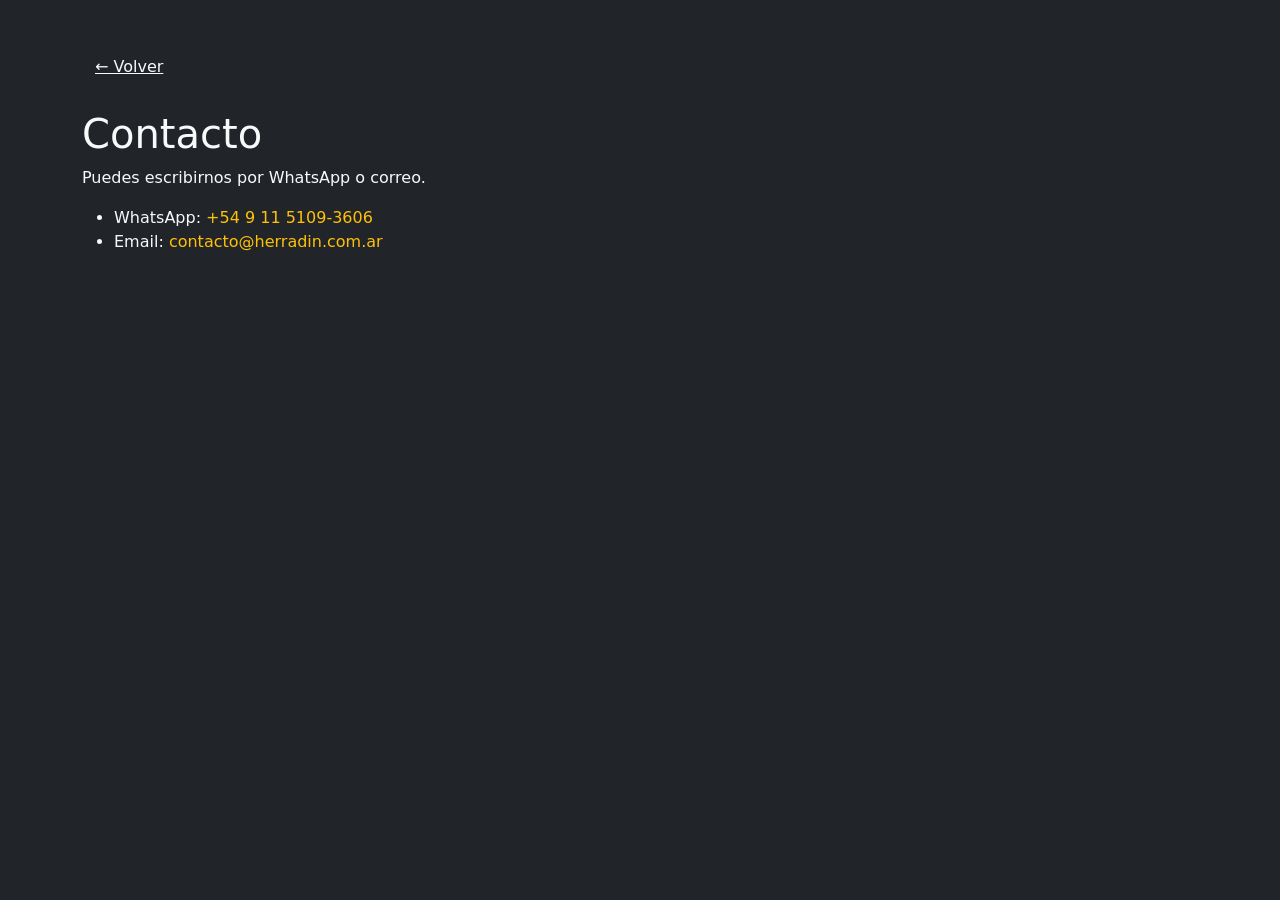
<file: contacto.html>
<!doctype html>
<html lang="es">
<head>
  <meta charset="utf-8" />
  <meta name="viewport" content="width=device-width, initial-scale=1" />
  <title>Contacto — Herradin</title>
  <link href="https://cdn.jsdelivr.net/npm/bootstrap@5.3.3/dist/css/bootstrap.min.css" rel="stylesheet">
  <link rel="icon" href="assets/favicon.png">
  <link rel="stylesheet" href="styles.css">
</head>
<body class="bg-dark text-light">
  <div class="container py-5">
    <a href="index.html" class="btn btn-link text-light mb-4">← Volver</a>
    <h1>Contacto</h1>
    <p>Puedes escribirnos por WhatsApp o correo.</p>
    <ul>
      <li>WhatsApp: <a class="text-warning" href="https://wa.me/5491151093606">+54 9 11 5109-3606</a></li>
      <li>Email: <a class="text-warning" href="mailto:contacto@herradin.com.ar">contacto@herradin.com.ar</a></li>
    </ul>
  </div>
</body>
</html>
</file>
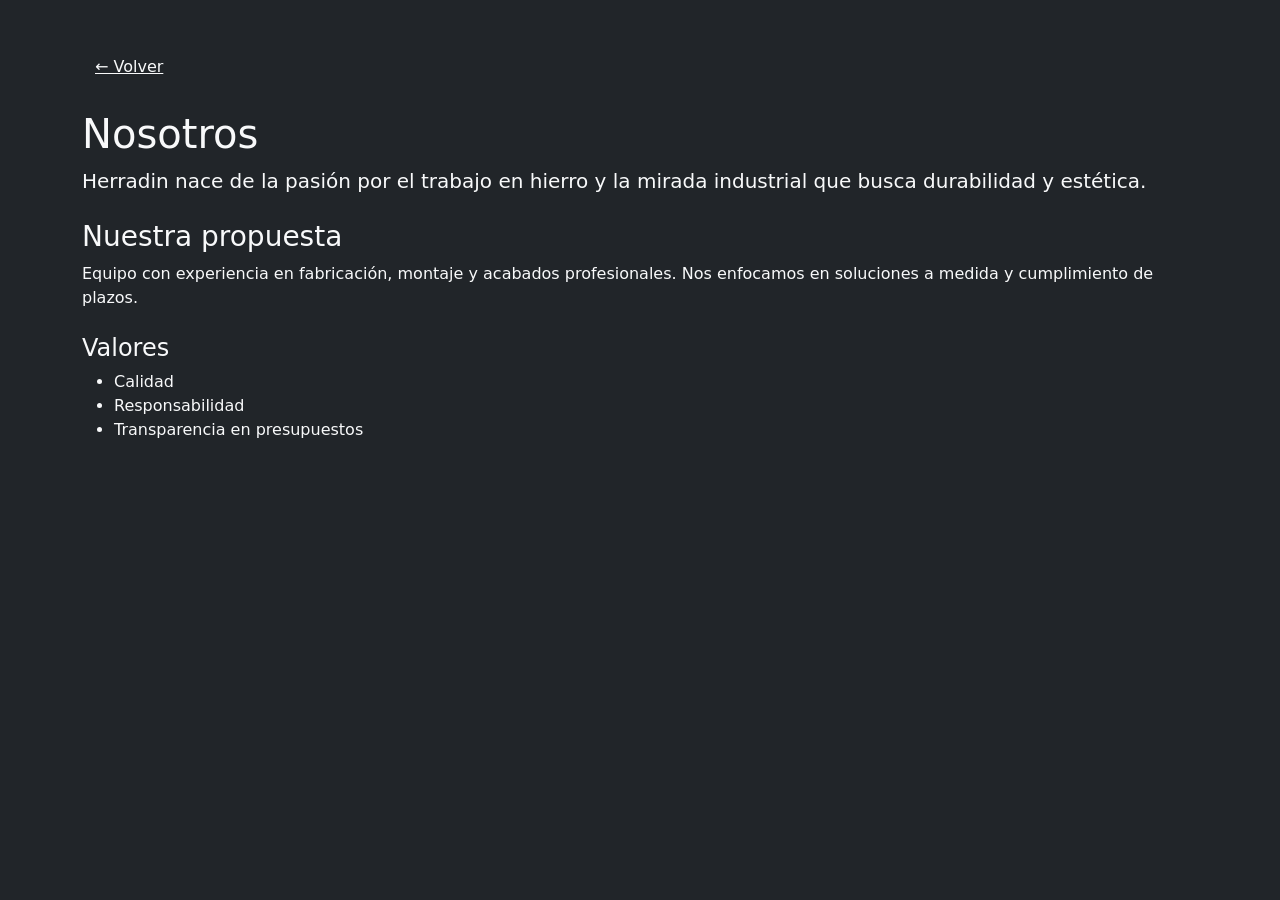
<file: nosotros.html>
<!doctype html>
<html lang="es">
<head>
  <meta charset="utf-8" />
  <meta name="viewport" content="width=device-width, initial-scale=1" />
  <title>Nosotros — Herradin</title>
  <link href="https://cdn.jsdelivr.net/npm/bootstrap@5.3.3/dist/css/bootstrap.min.css" rel="stylesheet">
  <link rel="icon" href="assets/favicon.png">
  <link rel="stylesheet" href="styles.css">
</head>
<body class="bg-dark text-light">
  <div class="container py-5">
    <a href="index.html" class="btn btn-link text-light mb-4">← Volver</a>
    <h1>Nosotros</h1>
    <p class="lead">Herradin nace de la pasión por el trabajo en hierro y la mirada industrial que busca durabilidad y estética.</p>
    <h3 class="mt-4">Nuestra propuesta</h3>
    <p>Equipo con experiencia en fabricación, montaje y acabados profesionales. Nos enfocamos en soluciones a medida y cumplimiento de plazos.</p>
    <h4 class="mt-4">Valores</h4>
    <ul>
      <li>Calidad</li>
      <li>Responsabilidad</li>
      <li>Transparencia en presupuestos</li>
    </ul>
  </div>
</body>
</html>
</file>
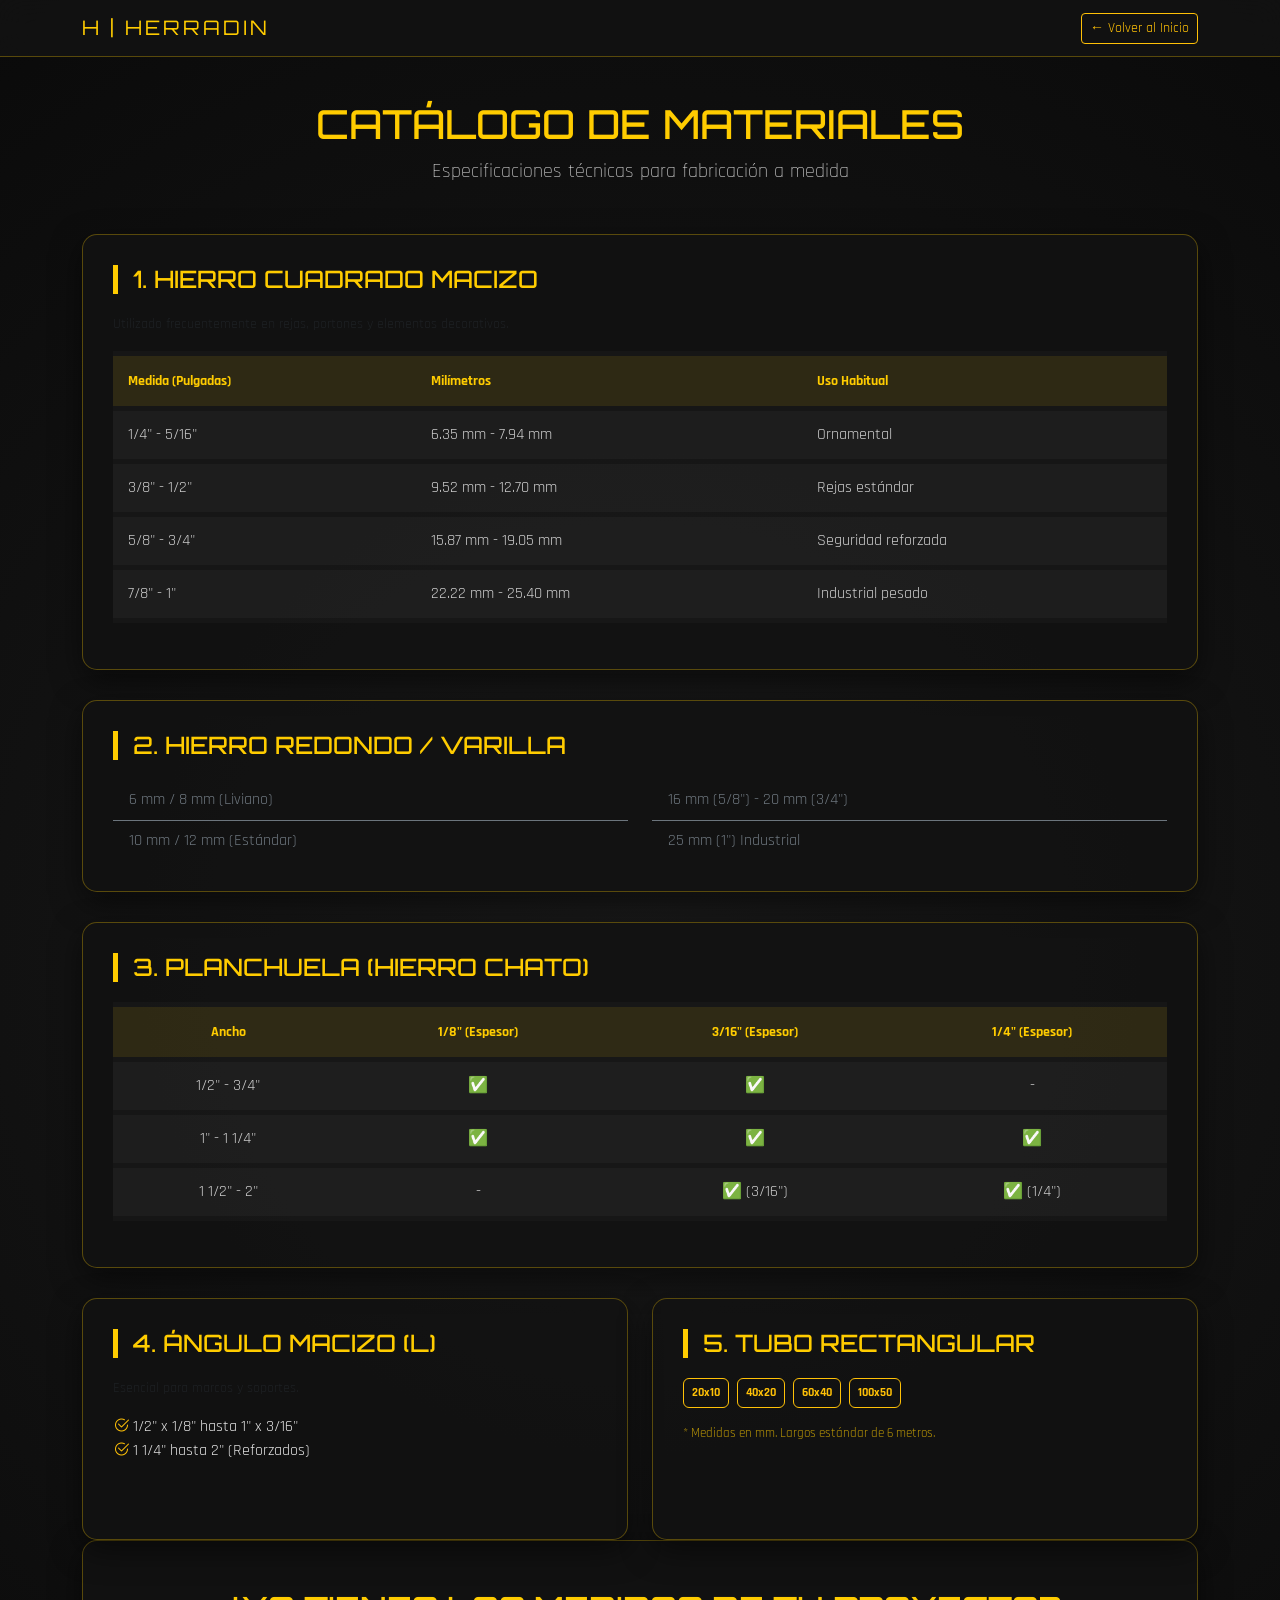
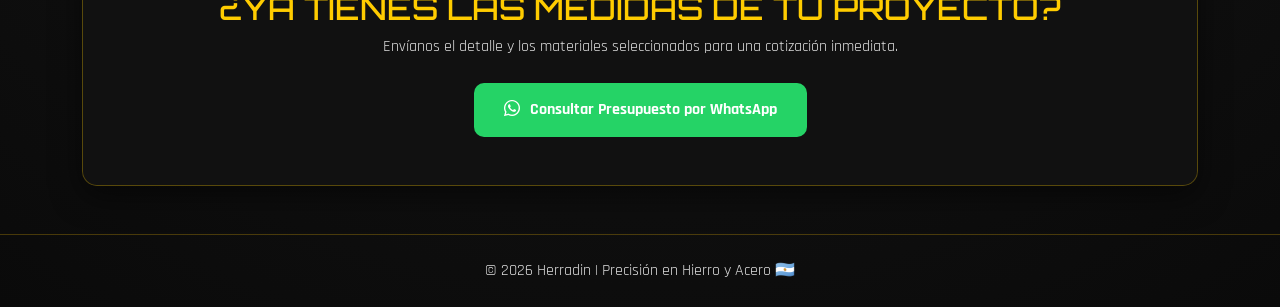
<file: presupuesto.html>
<!DOCTYPE html>
<html lang="es">
<head>
  <meta charset="UTF-8">
  <meta name="viewport" content="width=device-width, initial-scale=1.0">
  <title>Presupuesto Técnico | Herradin</title>
  
  <link href="https://cdn.jsdelivr.net/npm/bootstrap@5.3.2/dist/css/bootstrap.min.css" rel="stylesheet">
  <link href="https://fonts.googleapis.com/css2?family=Orbitron:wght@500;700&family=Rajdhani:wght@400;500;700&display=swap" rel="stylesheet">
  <link rel="stylesheet" href="https://cdn.jsdelivr.net/npm/bootstrap-icons@1.11.3/font/bootstrap-icons.min.css">

  <style>
    :root {
      --gold: #ffcc00;
      --glass: rgba(18, 18, 18, 0.9);
      --border-gold: rgba(255, 204, 0, 0.3);
    }

    body {
      font-family: 'Rajdhani', sans-serif;
      background: #0a0a0a;
      background-image: radial-gradient(circle at 50% 50%, #1a1a1a 0%, #0a0a0a 100%);
      color: #e0e0e0;
      padding-top: 100px;
    }

    /* Navbar unificada con el Index */
    nav {
      background: var(--glass) !important;
      backdrop-filter: blur(15px);
      border-bottom: 1px solid var(--border-gold);
    }

    .navbar-brand {
      font-family: 'Orbitron', sans-serif;
      color: var(--gold) !important;
      letter-spacing: 3px;
    }

    h1, h2, h4 {
      font-family: 'Orbitron', sans-serif;
      color: var(--gold);
      text-transform: uppercase;
    }

    .section-card {
      background: var(--glass);
      border-radius: 15px;
      padding: 30px;
      margin-bottom: 30px;
      border: 1px solid var(--border-gold);
      box-shadow: 0 10px 30px rgba(0,0,0,0.5);
    }

    /* Estilo Industrial para Tablas */
    .table-herradin {
      background: rgba(255, 255, 255, 0.02);
      border-collapse: separate;
      border-spacing: 0 5px;
    }

    .table-herradin thead th {
      background: rgba(255, 204, 0, 0.1);
      color: var(--gold);
      border: none;
      padding: 15px;
      font-size: 0.85rem;
    }

    .table-herradin tbody td {
      background: rgba(255, 255, 255, 0.03);
      border: none;
      padding: 12px 15px;
      color: #ccc;
      vertical-align: middle;
    }

    .category-title {
      border-left: 5px solid var(--gold);
      padding-left: 15px;
      margin-bottom: 20px;
    }

    /* Botón WhatsApp */
    .btn-whatsapp {
      background: #25d366;
      color: white;
      font-weight: 700;
      padding: 15px 30px;
      border-radius: 10px;
      text-decoration: none;
      transition: 0.3s;
      display: inline-flex;
      align-items: center;
      gap: 10px;
    }

    .btn-whatsapp:hover {
      transform: translateY(-3px);
      box-shadow: 0 10px 20px rgba(37, 211, 102, 0.3);
      color: white;
    }

    .info-tag {
      font-size: 0.8rem;
      color: var(--gold);
      opacity: 0.7;
    }
  </style>
</head>
<body>

  <nav class="navbar navbar-expand-lg navbar-dark fixed-top">
    <div class="container">
      <a class="navbar-brand" href="index.html">H | HERRADIN</a>
      <a href="index.html" class="btn btn-outline-warning btn-sm">← Volver al Inicio</a>
    </div>
  </nav>

  <main class="container">
    <div class="text-center mb-5">
      <h1>Catálogo de Materiales</h1>
      <p class="lead">Especificaciones técnicas para fabricación a medida</p>
    </div>

    <div class="section-card">
      <h4 class="category-title">1. Hierro Cuadrado Macizo</h4>
      <p class="small text-muted">Utilizado frecuentemente en rejas, portones y elementos decorativos.</p>
      <div class="table-responsive">
        <table class="table table-dark table-herradin">
          <thead>
            <tr><th>Medida (Pulgadas)</th><th>Milímetros</th><th>Uso Habitual</th></tr>
          </thead>
          <tbody>
            <tr><td>1/4" - 5/16"</td><td>6.35 mm - 7.94 mm</td><td>Ornamental</td></tr>
            <tr><td>3/8" - 1/2"</td><td>9.52 mm - 12.70 mm</td><td>Rejas estándar</td></tr>
            <tr><td>5/8" - 3/4"</td><td>15.87 mm - 19.05 mm</td><td>Seguridad reforzada</td></tr>
            <tr><td>7/8" - 1"</td><td>22.22 mm - 25.40 mm</td><td>Industrial pesado</td></tr>
          </tbody>
        </table>
      </div>
    </div>

    <div class="section-card">
      <h4 class="category-title">2. Hierro Redondo / Varilla</h4>
      <div class="row">
        <div class="col-md-6">
          <ul class="list-group list-group-flush bg-transparent">
            <li class="list-group-item bg-transparent text-secondary border-secondary">6 mm / 8 mm (Liviano)</li>
            <li class="list-group-item bg-transparent text-secondary border-secondary">10 mm / 12 mm (Estándar)</li>
          </ul>
        </div>
        <div class="col-md-6">
          <ul class="list-group list-group-flush bg-transparent">
            <li class="list-group-item bg-transparent text-secondary border-secondary">16 mm (5/8") - 20 mm (3/4")</li>
            <li class="list-group-item bg-transparent text-secondary border-secondary">25 mm (1") Industrial</li>
          </ul>
        </div>
      </div>
    </div>

    <div class="section-card">
      <h4 class="category-title">3. Planchuela (Hierro Chato)</h4>
      <div class="table-responsive">
        <table class="table table-dark table-herradin text-center">
          <thead>
            <tr><th>Ancho</th><th>1/8" (Espesor)</th><th>3/16" (Espesor)</th><th>1/4" (Espesor)</th></tr>
          </thead>
          <tbody>
            <tr><td>1/2" - 3/4"</td><td>✅</td><td>✅</td><td>-</td></tr>
            <tr><td>1" - 1 1/4"</td><td>✅</td><td>✅</td><td>✅</td></tr>
            <tr><td>1 1/2" - 2"</td><td>-</td><td>✅ (3/16")</td><td>✅ (1/4")</td></tr>
          </tbody>
        </table>
      </div>
    </div>

    <div class="row">
      <div class="col-md-6">
        <div class="section-card h-100">
          <h4 class="category-title">4. Ángulo Macizo (L)</h4>
          <p class="small text-muted">Esencial para marcos y soportes.</p>
          <ul class="list-unstyled">
            <li><i class="bi bi-check2-circle text-warning"></i> 1/2" x 1/8" hasta 1" x 3/16"</li>
            <li><i class="bi bi-check2-circle text-warning"></i> 1 1/4" hasta 2" (Reforzados)</li>
          </ul>
        </div>
      </div>
      <div class="col-md-6">
        <div class="section-card h-100">
          <h4 class="category-title">5. Tubo Rectangular</h4>
          <div class="d-flex flex-wrap gap-2 mt-2">
            <span class="badge border border-warning text-warning p-2">20x10</span>
            <span class="badge border border-warning text-warning p-2">40x20</span>
            <span class="badge border border-warning text-warning p-2">60x40</span>
            <span class="badge border border-warning text-warning p-2">100x50</span>
          </div>
          <p class="info-tag mt-3">* Medidas en mm. Largos estándar de 6 metros.</p>
        </div>
      </div>
    </div>

    <div class="section-card text-center py-5">
      <h2>¿Ya tienes las medidas de tu proyecto?</h2>
      <p class="mb-4">Envíanos el detalle y los materiales seleccionados para una cotización inmediata.</p>
      <a href="https://wa.me/5491151093606?text=Hola%20Herradin,%20estuve%20viendo%20el%20catálogo%20y%20tengo%20las%20medidas%20para%20un%20presupuesto:" class="btn-whatsapp">
        <i class="bi bi-whatsapp"></i> Consultar Presupuesto por WhatsApp
      </a>
    </div>

  </main>

  <footer class="text-center py-4 mt-5 border-top border-warning border-opacity-25">
    <p class="mb-0">© 2026 Herradin | Precisión en Hierro y Acero 🇦🇷</p>
  </footer>

  <script src="https://cdn.jsdelivr.net/npm/bootstrap@5.3.2/dist/js/bootstrap.bundle.min.js"></script>
</body>
</html>
</file>
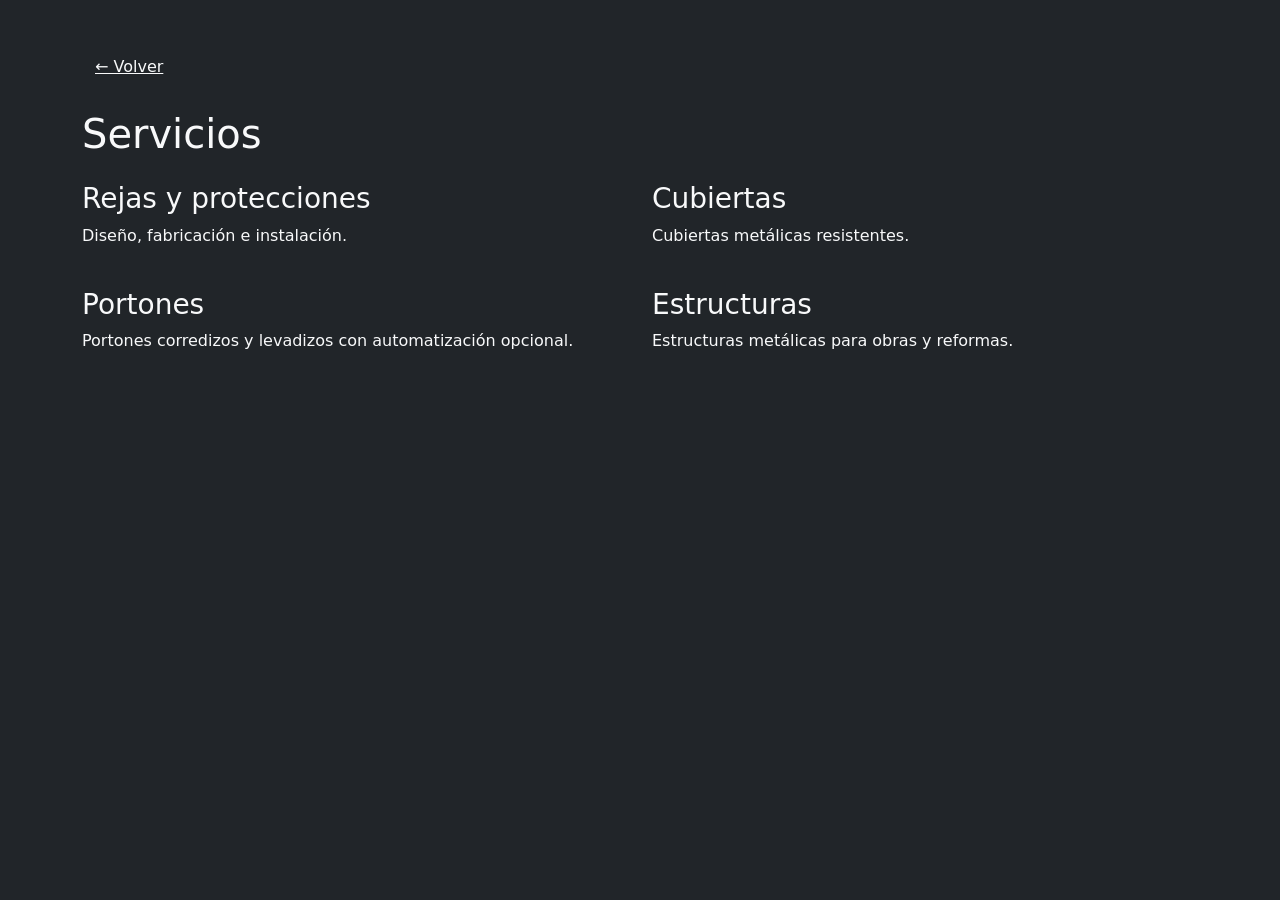
<file: servicios.html>
<!doctype html>
<html lang="es">
<head>
  <meta charset="utf-8" />
  <meta name="viewport" content="width=device-width, initial-scale=1" />
  <title>Servicios — Herradin</title>
  <link href="https://cdn.jsdelivr.net/npm/bootstrap@5.3.3/dist/css/bootstrap.min.css" rel="stylesheet">
  <link rel="icon" href="assets/favicon.png">
  <link rel="stylesheet" href="styles.css">
</head>
<body class="bg-dark text-light">
  <div class="container py-5">
    <a href="index.html" class="btn btn-link text-light mb-4">← Volver</a>
    <h1>Servicios</h1>
    <div class="row mt-4">
      <div class="col-md-6">
        <h3>Rejas y protecciones</h3>
        <p>Diseño, fabricación e instalación.</p>
      </div>
      <div class="col-md-6">
        <h3>Cubiertas</h3>
        <p>Cubiertas metálicas resistentes.</p>
      </div>
    </div>
    <div class="row mt-4">
      <div class="col-md-6">
        <h3>Portones</h3>
        <p>Portones corredizos y levadizos con automatización opcional.</p>
      </div>
      <div class="col-md-6">
        <h3>Estructuras</h3>
        <p>Estructuras metálicas para obras y reformas.</p>
      </div>
    </div>
  </div>
</body>
</html>
</file>
<file: styles.css>
:root{
  --bg:#0b0b0b;
  --card:#1a1a1a;
  --muted:#9aa0a6;
  --accent:#f4c542;
}
body{background:var(--bg); color: #e9ecef;}
.navbar-nav .nav-link{letter-spacing:0.06em;font-weight:600;}
.brand-box{display:none;}
.hero img{max-height:320px;object-fit:cover;}
.service-card{border-left:4px solid var(--accent);}
a{text-decoration:none;}
footer{border-top:1px solid rgba(255,255,255,0.04);}
.card, .service-card{background:var(--card);}
.btn-warning{background:var(--accent);border-color:var(--accent);color:#111;}
input, textarea{border-radius:6px;}
</file>
